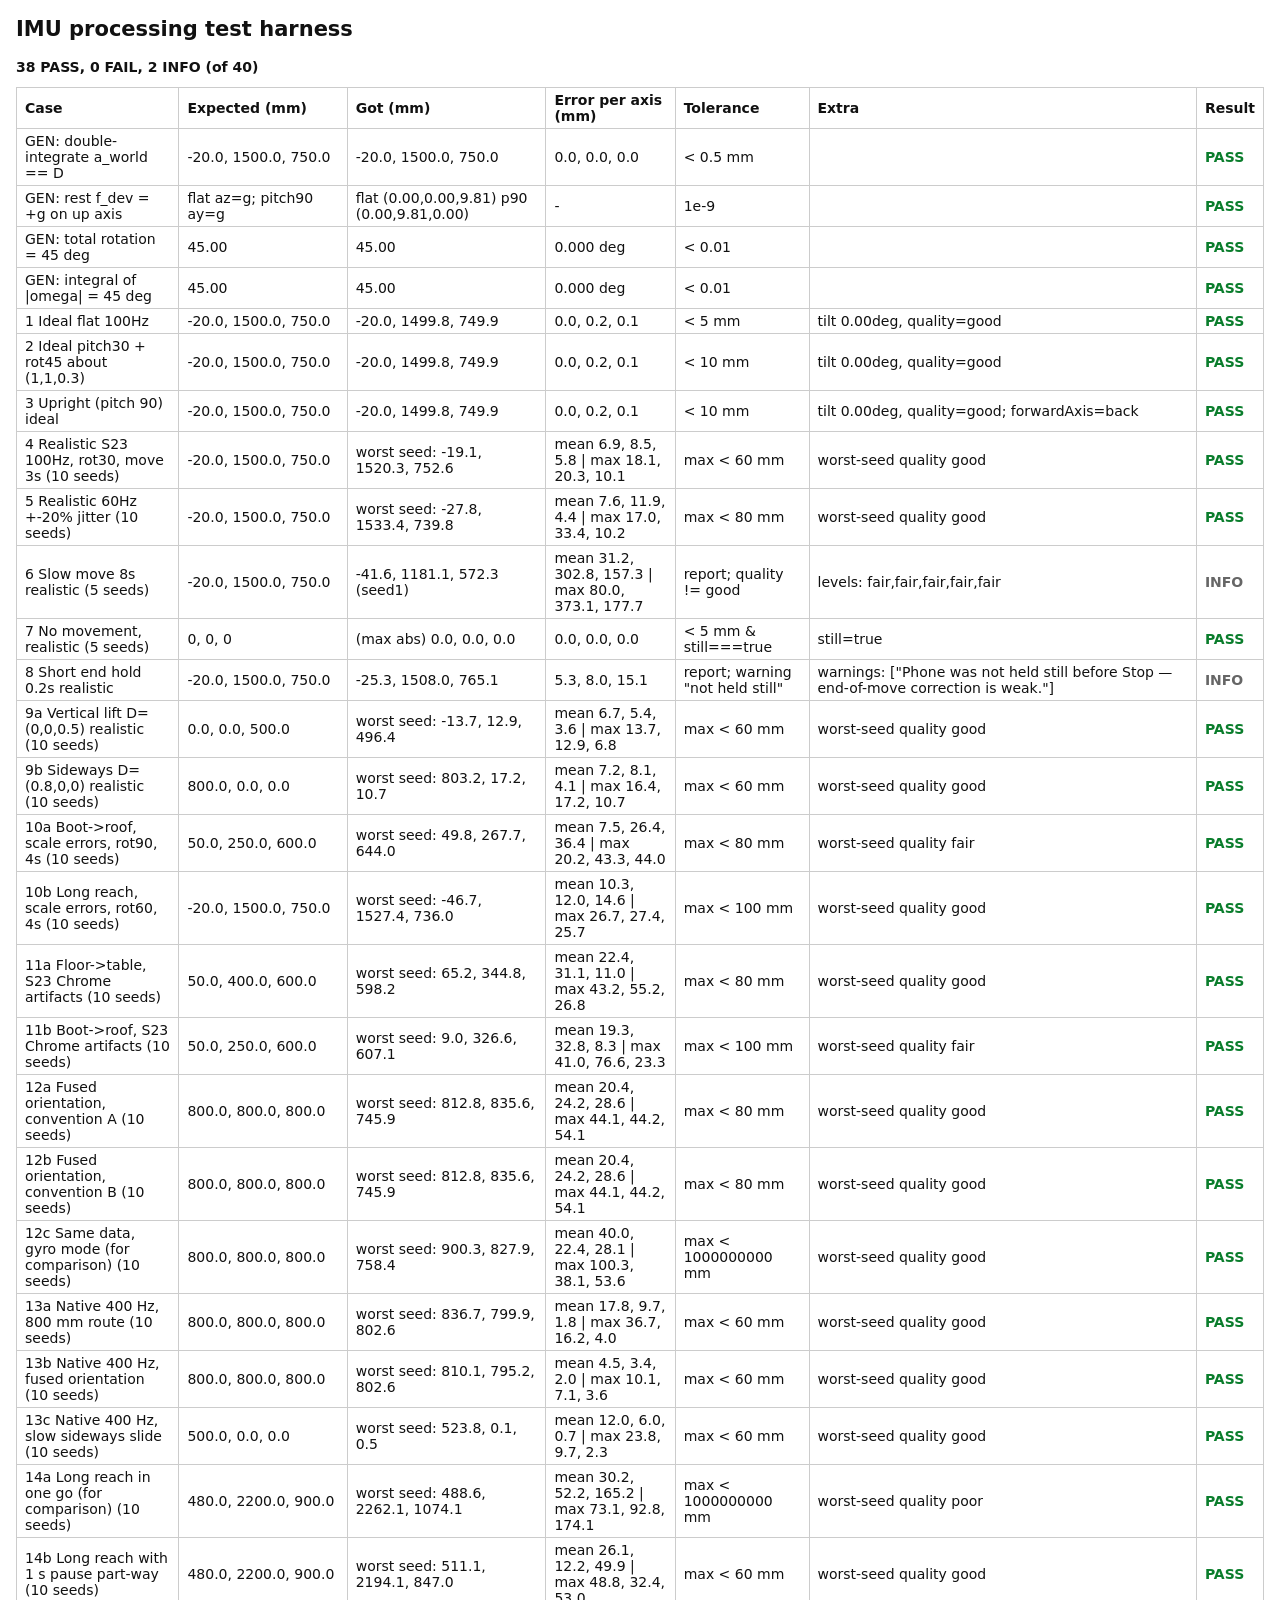
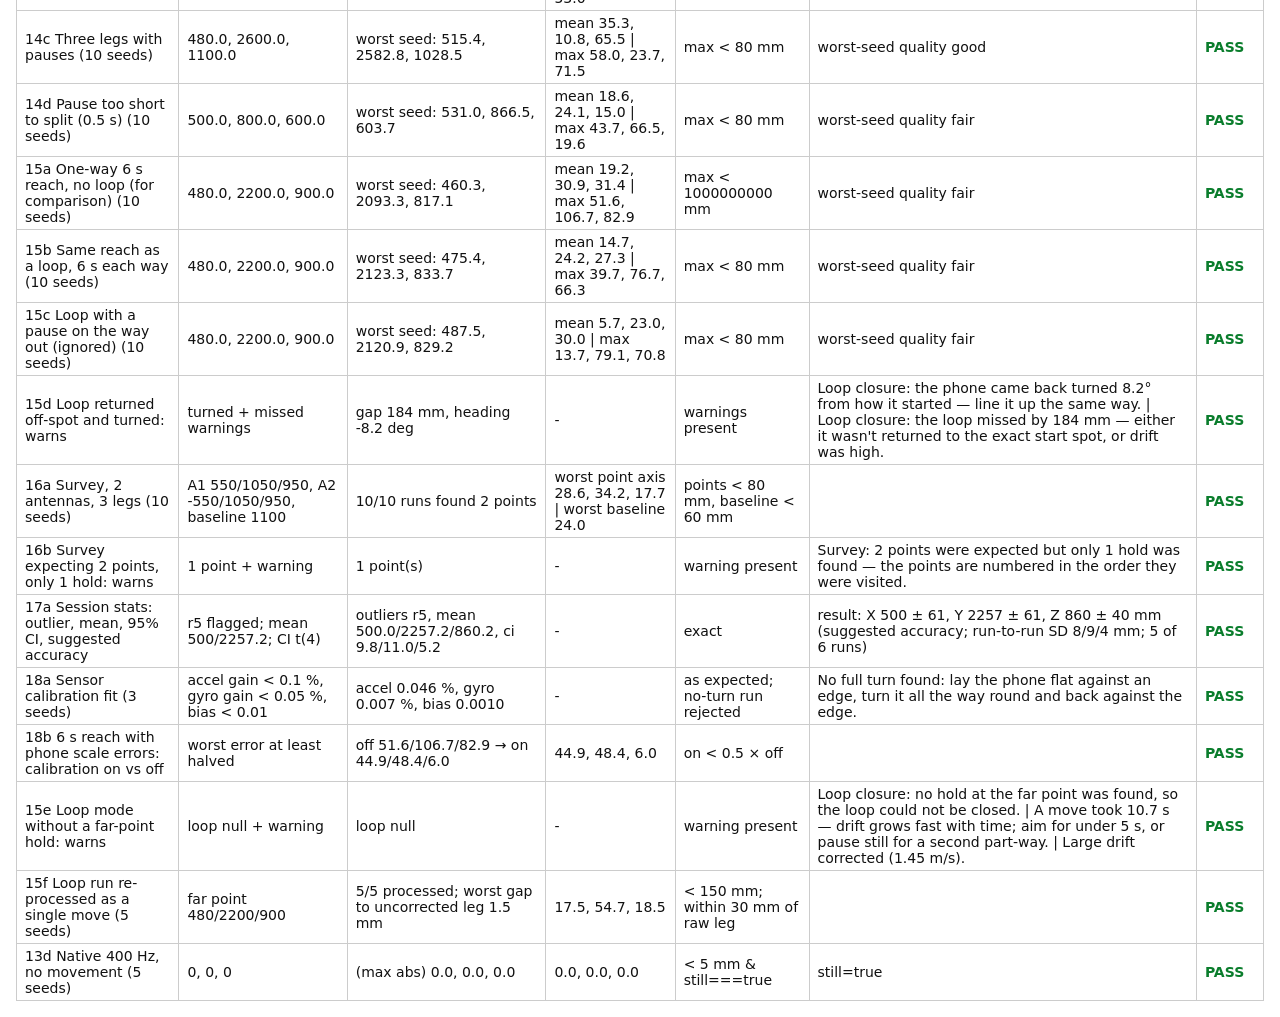
<file: tests/test.html>
<!doctype html>
<html lang="en"><head><meta charset="utf-8"><title>IMU processing tests</title>
<style>
body{font:14px system-ui,sans-serif;margin:16px;background:#fff;color:#111}
table{border-collapse:collapse;width:100%}th,td{border:1px solid #ccc;padding:4px 8px;text-align:left;font-variant-numeric:tabular-nums}
.PASS{color:#0a7d2c;font-weight:bold}.FAIL{color:#c00;font-weight:bold}.INFO{color:#666;font-weight:bold}
#summary{margin:12px 0;font-weight:bold}
</style></head><body>
<h2>IMU processing test harness</h2>
<div id="summary">running...</div>
<table><thead><tr><th>Case</th><th>Expected (mm)</th><th>Got (mm)</th><th>Error per axis (mm)</th><th>Tolerance</th><th>Extra</th><th>Result</th></tr></thead><tbody id="rows"></tbody></table>
<script type="module">
// Cache-busted so edits to the modules are always picked up on reload.
const v = Date.now();
const { processRecording, singleFromLoop } = await import(`../processing.js?v=${v}`);
const { generate, generateSensorCal, G } = await import(`./synth.js?v=${v}`);

const REAL = { accNoise: 0.02, accBias: [0.02, -0.015, 0.03], gyroNoise: 0.002, gyroBias: [0.003, -0.002, 0.004] };
const D0 = [-0.02, 1.5, 0.75];
const mm = (v) => v.map((x) => (x * 1000).toFixed(1)).join(', ');
const results = [];
const f1 = (x) => x.toFixed(1);

function run(opts) {
  const g = generate(opts);
  const r = processRecording(g.calibSamples, g.samples, opts.proc);
  const D = g.opts.D;
  const err = r.delta.map((x, i) => Math.abs(x - D[i]) * 1000);
  return { g, r, D, err };
}
function add(row) {
  results.push(row);
  const tr = document.createElement('tr');
  tr.innerHTML = `<td>${row.name}</td><td>${row.expected}</td><td>${row.got}</td><td>${row.errText}</td><td>${row.tol}</td><td>${row.extra || ''}</td><td class="${row.status}">${row.status}</td>`;
  document.getElementById('rows').appendChild(tr);
}
function single(name, opts, tolMm, extraCheck) {
  const { r, D, err } = run(opts);
  const max = Math.max(...err);
  let ok = max < tolMm, extra = `tilt ${r.tiltCorrectionDeg?.toFixed(2)}deg, quality=${r.quality.level}`;
  if (extraCheck) { const e = extraCheck(r); ok = ok && e.ok; extra += '; ' + e.text; }
  add({ name, expected: mm(D), got: mm(r.delta), err: err.map(Number), errText: err.map(f1).join(', '),
        tol: `< ${tolMm} mm`, extra, status: ok ? 'PASS' : 'FAIL' });
}
function multi(name, opts, tolMm, seeds = 10) {
  const errs = [];
  let worst = null;
  for (let s = 1; s <= seeds; s++) {
    const x = run({ ...opts, seed: s });
    errs.push(x.err);
    if (!worst || Math.max(...x.err) > Math.max(...worst.err)) worst = x;
  }
  const mean = [0, 1, 2].map((k) => errs.reduce((a, e) => a + e[k], 0) / errs.length);
  const max = [0, 1, 2].map((k) => Math.max(...errs.map((e) => e[k])));
  const ok = tolMm == null ? null : Math.max(...max) < tolMm;
  add({ name: `${name} (${seeds} seeds)`, expected: mm(worst.D), got: `worst seed: ${mm(worst.r.delta)}`,
        err: max, mean, errText: `mean ${mean.map(f1).join(', ')} | max ${max.map(f1).join(', ')}`,
        tol: tolMm == null ? 'report only' : `max < ${tolMm} mm`,
        extra: `worst-seed quality ${worst.r.quality.level}`, status: ok == null ? 'INFO' : ok ? 'PASS' : 'FAIL' });
}

try {
  // generator self-checks
  {
    const g = generate({ moveSec: 2, rotDeg: 45, pitchDeg: 30 });
    const v = [0, 0, 0], p = [0, 0, 0]; const dt = 1e-4;
    for (let t = 0; t < g.moveEnd + 1; t += dt) { const a = g.truth(t).aw; for (let k = 0; k < 3; k++) { v[k] += a[k] * dt; p[k] += v[k] * dt; } }
    const e = p.map((x, i) => Math.abs(x - g.opts.D[i]) * 1000);
    add({ name: 'GEN: double-integrate a_world == D', expected: mm(g.opts.D), got: mm(p), errText: e.map(f1).join(', '), err: e, tol: '< 0.5 mm', status: Math.max(...e) < 0.5 ? 'PASS' : 'FAIL' });
    const rest = (pitch) => generate({ pitchDeg: pitch }).samples[0];
    const a0 = rest(0), a90 = rest(90), a30 = rest(30);
    const ok = Math.abs(a0.az - G) < 1e-9 && Math.abs(a0.ax) < 1e-9 && Math.abs(a90.ay - G) < 1e-9 && Math.abs(a90.az) < 1e-9
      && Math.abs(Math.hypot(a30.ax, a30.ay, a30.az) - G) < 1e-9 && Math.abs(a30.ay - G * Math.sin(Math.PI / 6)) < 1e-9;
    add({ name: 'GEN: rest f_dev = +g on up axis', expected: 'flat az=g; pitch90 ay=g', got: `flat (${a0.ax.toFixed(2)},${a0.ay.toFixed(2)},${a0.az.toFixed(2)}) p90 (${a90.ax.toFixed(2)},${a90.ay.toFixed(2)},${a90.az.toFixed(2)})`, errText: '-', tol: '1e-9', status: ok ? 'PASS' : 'FAIL' });
    const gg = generate({ moveSec: 2, rotDeg: 45, rotAxis: [1, 1, 0.3] });
    const ths = gg.truth(gg.moveEnd + 0.5).q, th0 = gg.truth(0).q;
    const ang = 2 * Math.acos(Math.min(1, Math.abs(ths[0] * th0[0] + ths[1] * th0[1] + ths[2] * th0[2] + ths[3] * th0[3]))) * 180 / Math.PI;
    add({ name: 'GEN: total rotation = 45 deg', expected: '45.00', got: ang.toFixed(2), errText: Math.abs(ang - 45).toFixed(3) + ' deg', tol: '< 0.01', status: Math.abs(ang - 45) < 0.01 ? 'PASS' : 'FAIL' });
    // gyro consistency: integrate omega numerically -> final angle
    let th = 0; for (let t = 0; t < gg.moveEnd + 1; t += 1e-4) th += Math.hypot(...gg.truth(t).omega) * 1e-4;
    th *= 180 / Math.PI;
    add({ name: 'GEN: integral of |omega| = 45 deg', expected: '45.00', got: th.toFixed(2), errText: Math.abs(th - 45).toFixed(3) + ' deg', tol: '< 0.01', status: Math.abs(th - 45) < 0.01 ? 'PASS' : 'FAIL' });
  }

  single('1 Ideal flat 100Hz', { D: D0 }, 5);
  single('2 Ideal pitch30 + rot45 about (1,1,0.3)', { D: D0, pitchDeg: 30, rotDeg: 45, rotAxis: [1, 1, 0.3] }, 10);
  single('3 Upright (pitch 90) ideal', { D: D0, pitchDeg: 90 }, 10, (r) => ({ ok: r.cal.forwardAxis === 'back', text: `forwardAxis=${r.cal.forwardAxis}` }));
  multi('4 Realistic S23 100Hz, rot30, move 3s', { ...REAL, D: D0, rotDeg: 30, moveSec: 3 }, 60);
  multi('5 Realistic 60Hz +-20% jitter', { ...REAL, D: D0, rotDeg: 30, moveSec: 3, rate: 60, jitter: 0.2 }, 80);
  { // 6 slow
    const seeds = 5, out = [];
    for (let s = 1; s <= seeds; s++) out.push(run({ ...REAL, D: D0, rotDeg: 30, moveSec: 8, seed: s }));
    const max = [0, 1, 2].map((k) => Math.max(...out.map((x) => x.err[k])));
    const mean = [0, 1, 2].map((k) => out.reduce((a, x) => a + x.err[k], 0) / seeds);
    const levels = out.map((x) => x.r.quality.level);
    const ok = levels.every((l) => l !== 'good');
    add({ name: '6 Slow move 8s realistic (5 seeds)', expected: mm(D0), got: mm(out[0].r.delta) + ' (seed1)', errText: `mean ${mean.map(f1).join(', ')} | max ${max.map(f1).join(', ')}`,
          err: max, mean, tol: 'report; quality != good', extra: `levels: ${levels.join(',')}`, status: ok ? 'INFO' : 'FAIL' });
  }
  { // 7 no movement
    const errsAll = []; let still = true;
    for (let s = 1; s <= 5; s++) {
      const g = generate({ ...REAL, D: [0, 0, 0], moveSec: 2, seed: s });
      const r = processRecording(g.calibSamples, g.samples);
      errsAll.push(r.delta.map((x) => Math.abs(x) * 1000)); still = still && r.still === true;
    }
    const max = [0, 1, 2].map((k) => Math.max(...errsAll.map((e) => e[k])));
    add({ name: '7 No movement, realistic (5 seeds)', expected: '0, 0, 0', got: '(max abs) ' + max.map(f1).join(', '), errText: max.map(f1).join(', '), err: max, tol: '< 5 mm & still===true', extra: `still=${still}`, status: (Math.max(...max) < 5 && still) ? 'PASS' : 'FAIL' });
  }
  { // 8 short end hold
    const g = generate({ ...REAL, D: D0, rotDeg: 30, moveSec: 3, postHold: 0.2 });
    const r = processRecording(g.calibSamples, g.samples);
    const err = r.delta.map((x, i) => Math.abs(x - D0[i]) * 1000);
    const w = r.quality.warnings.find((x) => /not held still/i.test(x));
    add({ name: '8 Short end hold 0.2s realistic', expected: mm(D0), got: mm(r.delta), errText: err.map(f1).join(', '), err, tol: 'report; warning "not held still"', extra: `warnings: ${JSON.stringify(r.quality.warnings)}`, status: w ? 'INFO' : 'FAIL' });
  }
  multi('9a Vertical lift D=(0,0,0.5) realistic', { ...REAL, D: [0, 0, 0.5], rotDeg: 30, moveSec: 3 }, 60);
  multi('9b Sideways D=(0.8,0,0) realistic', { ...REAL, D: [0.8, 0, 0], rotDeg: 30, moveSec: 3 }, 60);
  // Real-phone errors: accel/gyro scale factors make rotated gravity leave ~0.1–0.3 m/s² of
  // residual once the phone has turned, which must not be mistaken for motion at the end hold.
  const SCALE = { accScale: [1.012, 0.988, 1.015], gyroScale: [1.02, 0.985, 1.01] };
  multi('10a Boot->roof, scale errors, rot90, 4s', { ...REAL, ...SCALE, D: [0.05, 0.25, 0.6], rotDeg: 90, rotAxis: [1, 0.2, 0.1], moveSec: 4 }, 80);
  multi('10b Long reach, scale errors, rot60, 4s', { ...REAL, ...SCALE, D: D0, rotDeg: 60, moveSec: 4 }, 100);
  // Chrome-on-S23 conditions from a real recording: ~54 Hz, 0.1 rounding, start buzz, Stop tap.
  const PHONE = { ...REAL, ...SCALE, rate: 54, jitter: 0.2, quantize: true, startBump: true, stopTap: true };
  multi('11a Floor->table, S23 Chrome artifacts', { ...PHONE, D: [0.05, 0.4, 0.6], rotDeg: 40, moveSec: 3 }, 80);
  multi('11b Boot->roof, S23 Chrome artifacts', { ...PHONE, D: [0.05, 0.25, 0.6], rotDeg: 90, rotAxis: [1, 0.2, 0.1], moveSec: 4 }, 100);
  // Phone-fusion orientation mode (both quaternion conventions), with bigger gyro scale errors
  // that the app's own gyro integration can't see but the phone's fusion has calibrated out.
  const BADGYRO = { ...PHONE, gyroScale: [1.04, 0.96, 1.03], fused: true, fusedErrDeg: 0.1 };
  multi('12a Fused orientation, convention A', { ...BADGYRO, D: [0.8, 0.8, 0.8], rotDeg: 60, moveSec: 4, proc: { orientation: 'fused' } }, 80);
  multi('12b Fused orientation, convention B', { ...BADGYRO, fusedConvention: 'B', D: [0.8, 0.8, 0.8], rotDeg: 60, moveSec: 4, proc: { orientation: 'fused' } }, 80);
  multi('12c Same data, gyro mode (for comparison)', { ...BADGYRO, D: [0.8, 0.8, 0.8], rotDeg: 60, moveSec: 4 }, 1e9);
  // Native Android app: 400 Hz, unrounded, low noise, still with start bump and Stop tap.
  const NATIVE = { ...REAL, ...SCALE, accNoise: 0.012, gyroNoise: 0.001, rate: 400, jitter: 0.05, startBump: true, stopTap: true, fused: true, fusedErrDeg: 0.1 };
  multi('13a Native 400 Hz, 800 mm route', { ...NATIVE, D: [0.8, 0.8, 0.8], rotDeg: 60, moveSec: 4 }, 60);
  multi('13b Native 400 Hz, fused orientation', { ...NATIVE, D: [0.8, 0.8, 0.8], rotDeg: 60, moveSec: 4, proc: { orientation: 'fused' } }, 60);
  multi('13c Native 400 Hz, slow sideways slide', { ...NATIVE, D: [0.5, 0, 0], rotDeg: 0, moveSec: 4 }, 60);
  // Multi-stage: a long reach like the car route B (2.3 m in ~9 s) done in one go vs with a
  // still pause part-way. Accel bias that changes with orientation makes the long move drift.
  const LONG = { ...NATIVE, accScale: [1.02, 0.98, 1.025], gyroScale: [1.03, 0.97, 1.02] };
  const legs = [{ D: [0.25, 1.1, 0.6], moveSec: 4, rotDeg: 50 }, { D: [0.23, 1.1, 0.3], moveSec: 4, rotDeg: 40 }];
  multi('14a Long reach in one go (for comparison)', { ...LONG, segments: legs.map((l) => ({ ...l, pause: 0 })) }, 1e9);
  multi('14b Long reach with 1 s pause part-way', { ...LONG, segments: [{ ...legs[0], pause: 1.0 }, legs[1]] }, 60);
  multi('14c Three legs with pauses', { ...LONG, segments: [{ ...legs[0], pause: 1.0 }, { D: [0, 0.4, 0.2], moveSec: 2, rotDeg: 20, pause: 1.2 }, legs[1]] }, 80);
  multi('14d Pause too short to split (0.5 s)', { ...NATIVE, segments: [{ D: [0.3, 0.5, 0.4], moveSec: 3, rotDeg: 30, pause: 0.5 }, { D: [0.2, 0.3, 0.2], moveSec: 3, rotDeg: 20 }] }, 80);
  // Loop closure: out to the far point, hold, back to the exact start. Scored on the far point.
  const FAR = [0.48, 2.2, 0.9];
  const back = (D) => D.map((x) => -x);
  const LOOP = { ...LONG, truthD: FAR, proc: { loop: true } };
  multi('15a One-way 6 s reach, no loop (for comparison)', { ...LONG, segments: [{ D: FAR, moveSec: 6, rotDeg: 50 }] }, 1e9);
  multi('15b Same reach as a loop, 6 s each way', { ...LOOP, segments: [{ D: FAR, moveSec: 6, rotDeg: 50, pause: 1.5 }, { D: back(FAR), moveSec: 6, rotDeg: -50 }] }, 80);
  multi('15c Loop with a pause on the way out (ignored)', { ...LOOP, segments: [{ D: [0.2, 1.0, 0.5], moveSec: 3, rotDeg: 25, pause: 1.0 }, { D: [0.28, 1.2, 0.4], moveSec: 3, rotDeg: 25, pause: 2.0 }, { D: back(FAR), moveSec: 6, rotDeg: -50 }] }, 80);
  {
    // Put back 0.2 m off the start and turned 8 degrees: the loop can't close properly, so it must warn.
    const g = generate({ ...LOOP, rotAxis: [0, 0, 1], seed: 3, segments: [{ D: FAR, moveSec: 5, rotDeg: 30, pause: 1.5 }, { D: [-0.48, -2.0, -0.9], moveSec: 5, rotDeg: -22 }] });
    const r = processRecording(g.calibSamples, g.samples, { loop: true });
    const w = r.quality.warnings.join(' | ');
    const ok = /turned/.test(w) && /missed by/.test(w);
    add({ name: '15d Loop returned off-spot and turned: warns', expected: 'turned + missed warnings', got: `gap ${Math.round(r.loop.gapMm)} mm, heading ${r.loop.headingOffDeg.toFixed(1)} deg`, errText: '-', err: [0, 0, 0], tol: 'warnings present', extra: w, status: ok ? 'PASS' : 'FAIL' });
  }
  {
    // Survey: INS -> antenna 1 -> antenna 2 -> INS. Both points and the baseline between them are scored.
    const A1 = [0.55, 1.05, 0.95], A2 = [-0.55, 1.05, 0.95];
    const legs = (seed) => [
      { D: A1, moveSec: 4, rotDeg: 40, pause: 1.5 },
      { D: A2.map((x, k) => x - A1[k]), moveSec: 3, rotDeg: -20, pause: 1.5 },
      { D: A2.map((x) => -x), moveSec: 5, rotDeg: -20 },
    ];
    let worstPt = [0, 0, 0], worstBase = 0, ok = true, n = 0;
    for (let seed = 1; seed <= 10; seed++) {
      const g = generate({ ...LONG, segments: legs(seed), seed });
      const r = processRecording(g.calibSamples, g.samples, { loop: true, points: 2 });
      if (!r.loop || r.loop.points.length !== 2) { ok = false; continue; }
      n++;
      [A1, A2].forEach((T, j) => r.loop.points[j].forEach((x, k) => { worstPt[k] = Math.max(worstPt[k], Math.abs(x - T[k]) * 1000); }));
      worstBase = Math.max(worstBase, Math.abs(r.loop.baselines[0].mm - 1100));
    }
    // Simulation achieves ~35 mm worst axis with the survey defaults (vs ~300 mm with the
    // single/loop defaults), so hold it well inside the +/-150 mm target. Baseline held tight.
    ok = ok && n === 10 && Math.max(...worstPt) < 80 && worstBase < 60;
    add({ name: '16a Survey, 2 antennas, 3 legs (10 seeds)', expected: 'A1 550/1050/950, A2 -550/1050/950, baseline 1100', got: `${n}/10 runs found 2 points`, errText: `worst point axis ${worstPt.map(f1).join(', ')} | worst baseline ${f1(worstBase)}`, err: worstPt, tol: 'points < 80 mm, baseline < 60 mm', extra: '', status: ok ? 'PASS' : 'FAIL' });
  }
  {
    // Survey expecting 2 points but only 1 hold made: uses what it found and warns.
    const g = generate({ ...LONG, seed: 4, segments: [{ D: [0.5, 1.0, 0.9], moveSec: 4, rotDeg: 30, pause: 1.5 }, { D: [-0.5, -1.0, -0.9], moveSec: 4, rotDeg: -30 }] });
    const r = processRecording(g.calibSamples, g.samples, { loop: true, points: 2 });
    const ok = r.loop && r.loop.points.length === 1 && r.quality.warnings.some((w) => /2 points were expected/.test(w));
    add({ name: '16b Survey expecting 2 points, only 1 hold: warns', expected: '1 point + warning', got: `${r.loop ? r.loop.points.length : 0} point(s)`, errText: '-', err: [0, 0, 0], tol: 'warning present', extra: r.quality.warnings.join(' | '), status: ok ? 'PASS' : 'FAIL' });
  }
  {
    // Session statistics: five runs plus one obvious outlier.
    const S = await import(`../session.js?v=${v}`);
    const runs = [[500, 2250, 860], [510, 2262, 855], [495, 2249, 862], [505, 2270, 858], [490, 2255, 866], [700, 2400, 700]]
      .map((p, i) => ({ id: `r${i}`, points: [p] }));
    const sum = S.summarize(runs);
    const ax = sum.points[0];
    const meanOk = Math.abs(ax[0].mean - 500) < 0.01 && Math.abs(ax[1].mean - 2257.2) < 0.01;
    const ciOk = Math.abs(ax[0].ci95 - 2.78 * Math.sqrt(62.5) / Math.sqrt(5)) < 0.01;          // SD of 500,510,495,505,490 = sqrt(62.5)
    const sugOk = Math.abs(ax[2].suggested - Math.hypot(ax[2].ci95, S.SYSTEMATIC_MM[2])) < 1e-9;
    const ok = sum.outliers.length === 1 && sum.outliers[0] === 'r5' && sum.used.length === 5 && meanOk && ciOk && sugOk
      && S.summarize(runs, { include: ['r5'] }).used.length === 6 && S.summarize(runs.slice(0, 2)).outliers.length === 0;
    add({ name: '17a Session stats: outlier, mean, 95% CI, suggested accuracy', expected: 'r5 flagged; mean 500/2257.2; CI t(4)', got: `outliers ${sum.outliers.join(',')}, mean ${ax.map((a) => a.mean.toFixed(1)).join('/')}, ci ${ax.map((a) => a.ci95.toFixed(1)).join('/')}`, errText: '-', err: [0, 0, 0], tol: 'exact', extra: S.summaryText(sum, () => 'result'), status: ok ? 'PASS' : 'FAIL' });
  }  {
    // Sensor calibration: six faces + two flat turns with known scale/bias errors. The fit must
    // recover them (true = raw x gain, so gain x scale = 1), to within the g-constant difference.
    const SC = await import(`../sensorcal.js?v=${v}`);
    const truth = { accScale: [1.02, 0.985, 1.01], accBias: [0.1, -0.15, 0.2], gyroScale: [1.015, 0.99, 1.02], gyroBias: [0.003, -0.002, 0.004] };
    let worstA = 0, worstG = 0, worstB = 0, okAll = true;
    for (let seed = 1; seed <= 3; seed++) {
      const r = SC.fitSensorCal(generateSensorCal({ ...truth, seed }));
      if (!r.ok) { okAll = false; continue; }
      r.accGain.forEach((k, i) => { worstA = Math.max(worstA, Math.abs(k * truth.accScale[i] - 1) * 100); });
      r.gyroGain.forEach((k, i) => { worstG = Math.max(worstG, Math.abs(k * truth.gyroScale[i] - 1) * 100); });
      r.accBias.forEach((b, i) => { worstB = Math.max(worstB, Math.abs(b - truth.accBias[i])); });
    }
    const missing = SC.fitSensorCal(generateSensorCal({ ...truth, turns: [] }));
    const ok = okAll && worstA < 0.1 && worstG < 0.05 && worstB < 0.01 && !missing.ok && /turn/.test(missing.errors.join(' '));
    add({ name: '18a Sensor calibration fit (3 seeds)', expected: 'accel gain < 0.1 %, gyro gain < 0.05 %, bias < 0.01', got: `accel ${worstA.toFixed(3)} %, gyro ${worstG.toFixed(3)} %, bias ${worstB.toFixed(4)}`, errText: '-', err: [0, 0, 0], tol: 'as expected; no-turn run rejected', extra: missing.errors.join(' | '), status: ok ? 'PASS' : 'FAIL' });
  }
  {
    // End to end: the 6 s one-way reach (15a) on a phone with scale errors, with and without the
    // calibration from the routine above.
    const SC = await import(`../sensorcal.js?v=${v}`);
    const errs = { accScale: LONG.accScale, gyroScale: LONG.gyroScale, accBias: LONG.accBias || [0, 0, 0], gyroBias: LONG.gyroBias || [0, 0, 0] };
    const sc = SC.fitSensorCal(generateSensorCal({ ...errs, seed: 9 }));
    const worst = { off: [0, 0, 0], on: [0, 0, 0] };
    for (let seed = 1; seed <= 10; seed++) {
      const g = generate({ ...LONG, seed, segments: [{ D: FAR, moveSec: 6, rotDeg: 50 }] });
      for (const [k, o] of [['off', {}], ['on', { sensorCal: sc }]]) {
        const d = processRecording(g.calibSamples, g.samples, o).delta;
        d.forEach((x, i) => { worst[k][i] = Math.max(worst[k][i], Math.abs(x - FAR[i]) * 1000); });
      }
    }
    const ok = sc.ok && Math.max(...worst.on) < 0.5 * Math.max(...worst.off);
    add({ name: '18b 6 s reach with phone scale errors: calibration on vs off', expected: 'worst error at least halved', got: `off ${worst.off.map(f1).join('/')} → on ${worst.on.map(f1).join('/')}`, errText: worst.on.map(f1).join(', '), err: worst.on, tol: 'on < 0.5 × off', extra: '', status: ok ? 'PASS' : 'FAIL' });
  }

  {
    // Loop mode but no hold at the far point: falls back with a warning.
    const g = generate({ ...LOOP, segments: [{ D: FAR, moveSec: 5, rotDeg: 30, pause: 0 }, { D: back(FAR), moveSec: 5, rotDeg: -30 }] });
    const r = processRecording(g.calibSamples, g.samples, { loop: true });
    const ok = r.loop === null && r.quality.warnings.some((x) => /no hold at the far point/.test(x));
    add({ name: '15e Loop mode without a far-point hold: warns', expected: 'loop null + warning', got: `loop ${r.loop === null ? 'null' : 'set'}`, errText: '-', err: [0, 0, 0], tol: 'warning present', extra: r.quality.warnings.join(' | '), status: ok ? 'PASS' : 'FAIL' });
  }  {
    // A loop run cut at the far point and processed as a single move: should match the uncorrected
    // outbound leg and still land on the far point (it just lacks the loop's drift correction).
    let worst = [0, 0, 0], worstRaw = 0, n = 0;
    for (let seed = 1; seed <= 5; seed++) {
      const g = generate({ ...LOOP, seed, segments: [{ D: FAR, moveSec: 4, rotDeg: 30, pause: 1.5 }, { D: back(FAR), moveSec: 4, rotDeg: -30 }] });
      const L = processRecording(g.calibSamples, g.samples, { loop: true });
      const S = singleFromLoop(g.calibSamples, g.samples, L);
      if (!S) continue;
      n++;
      S.delta.forEach((x, k) => { worst[k] = Math.max(worst[k], Math.abs(x - FAR[k]) * 1000); worstRaw = Math.max(worstRaw, Math.abs(x - L.loop.raw[k]) * 1000); });
    }
    const ok = n === 5 && Math.max(...worst) < 150 && worstRaw < 30;
    add({ name: '15f Loop run re-processed as a single move (5 seeds)', expected: `far point ${FAR.map((x) => x * 1000).join('/')}`, got: `${n}/5 processed; worst gap to uncorrected leg ${f1(worstRaw)} mm`, errText: worst.map(f1).join(', '), err: worst, tol: '< 150 mm; within 30 mm of raw leg', extra: '', status: ok ? 'PASS' : 'FAIL' });
  }

  {
    const errsAll = []; let still = true;
    for (let s = 1; s <= 5; s++) {
      const g = generate({ ...NATIVE, D: [0, 0, 0], seed: s, stopTap: false, startBump: false });
      const r = processRecording(g.calibSamples, g.samples);
      errsAll.push(r.delta.map((x) => Math.abs(x) * 1000)); still = still && r.still === true;
    }
    const max = [0, 1, 2].map((k) => Math.max(...errsAll.map((e) => e[k])));
    add({ name: '13d Native 400 Hz, no movement (5 seeds)', expected: '0, 0, 0', got: '(max abs) ' + max.map(f1).join(', '), errText: max.map(f1).join(', '), err: max, tol: '< 5 mm & still===true', extra: `still=${still}`, status: (Math.max(...max) < 5 && still) ? 'PASS' : 'FAIL' });
  }
} catch (e) {
  add({ name: 'EXCEPTION', expected: '', got: String((e && e.stack) || e), errText: '', tol: '', status: 'FAIL' });
}

const pass = results.filter((r) => r.status === 'PASS').length, fail = results.filter((r) => r.status === 'FAIL').length, info = results.filter((r) => r.status === 'INFO').length;
document.getElementById('summary').textContent = `${pass} PASS, ${fail} FAIL, ${info} INFO (of ${results.length})`;
window.testResults = { pass, fail, info, total: results.length, results };
window.testsDone = true;
</script></body></html>
</file>
